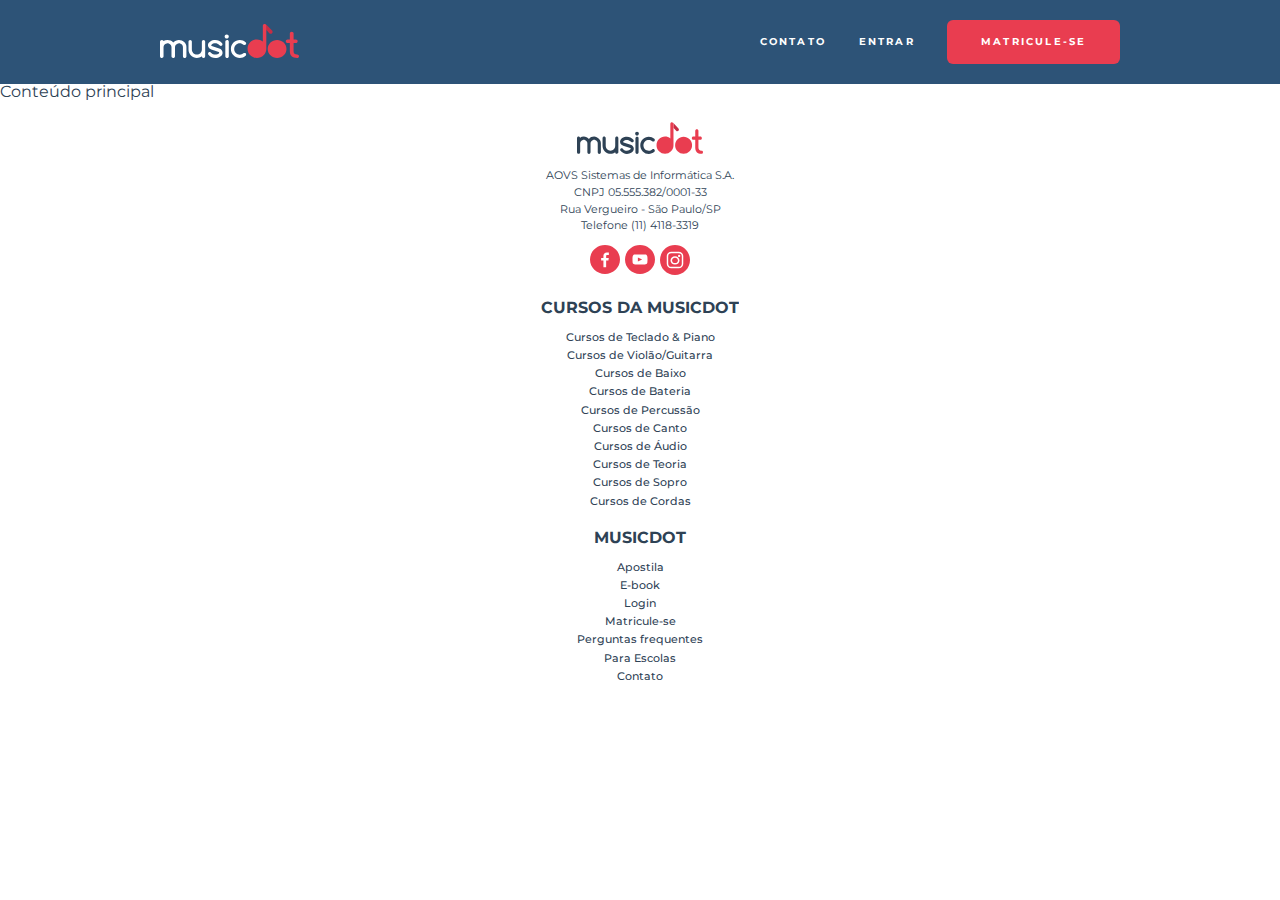
<file: index.html>
<!doctype html>
<html>
  <head>
    <meta charset="utf-8">
    <meta name="viewport" content="width=device-width">
    <title>Musicdot</title>
    <link rel="icon" href="img/favicon.ico">
    <link rel="stylesheet" href="https://fonts.googleapis.com/css?family=Montserrat:300,400,500,600,700,&display=block">
    <link rel="stylesheet" href="css/reset.css">
    <link rel="stylesheet" href="css/cabecalho.css">
    <link rel="stylesheet" href="css/rodape.css">
  </head>
  <body>

    <header class="cabecalho">
      <a href="index.html">
        <img class="cabecalho__logo" src="img/musicdot-logo-light.svg" title="Ir para a página inicial da Musicdot" alt="Musicdot">
      </a>

      <nav>
        <ul class="cabecalho__menu">
          <li class="cabecalho__item-menu"> <a href="sobre.html#contato"> Contato </a> </li>
          <li class="cabecalho__item-menu"> <a href="#"> Entrar </a> </li>
          <li class="cabecalho__item-menu cabecalho__item-menu--matricular"> <a href="#"> Matricule-se </a> </li>
        </ul>
      </nav>
    </header>  
    <main>
      Conteúdo principal
    </main>
    <footer class="rodape">
      <section class="rodape__secao">
        <img class="rodape__logo" src="img/logo.svg" alt="Logo da MusicDot">

        <p class="rodape__infos-empresa">
          AOVS Sistemas de Informática S.A.
          <br>
          CNPJ 05.555.382/0001-33 
          <br>
          Rua Vergueiro - São Paulo/SP
          <br>
          Telefone (11) 4118-3319
        </p>

        <ul class="rodape__lista-midias-sociais">
          <li class="rodape__item-midias-sociais">
            <a href="https://www.facebook.com/musicdotonline">
              <img src="img/footer-icone-facebook.svg" alt="MusicDot no Facebook">
            </a>
          </li>
          <li class="rodape__item-midias-sociais">
            <a href="https://www.youtube.com/user/musicdotonline">
              <img src="img/footer-icone-youtube.svg" alt="MusicDot no YouTube">
            </a>
          </li>
          <li class="rodape__item-midias-sociais">
            <a href="https://www.instagram.com/musicdotonline/">
              <img src="img/footer-icone-instagram.svg" alt="Instagram">
            </a>
          </li>
        </ul>
      </section>
      <section class="rodape__secao">
        <h2 class="rodape__titulo"> Cursos da MusicDot </h2>
        <nav>
          <ul>
            <li class="rodape_item-lista"><a href="#">Cursos de Teclado & Piano</a></li>
            <li class="rodape_item-lista"><a href="#">Cursos de Violão/Guitarra</a></li>
            <li class="rodape_item-lista"><a href="#">Cursos de Baixo</a></li>
            <li class="rodape_item-lista"><a href="#">Cursos de Bateria</a></li>
            <li class="rodape_item-lista"><a href="#">Cursos de Percussão</a></li>
            <li class="rodape_item-lista"><a href="#">Cursos de Canto</a></li>
            <li class="rodape_item-lista"><a href="#">Cursos de Áudio</a></li>
            <li class="rodape_item-lista"><a href="#">Cursos de Teoria</a></li>
            <li class="rodape_item-lista"><a href="#">Cursos de Sopro</a></li>
            <li class="rodape_item-lista"><a href="#">Cursos de Cordas</a></li>
          </ul>
        </nav>
      </section>
      <section class="rodape__secao">
        <h2 class="rodape__titulo"> MusicDot </h2>
        <nav>
          <ul>
            <li class="rodape_item-lista"><a href="#">Apostila</a></li>
            <li class="rodape_item-lista"><a href="#">E-book</a></li>
            <li class="rodape_item-lista"><a href="#">Login</a></li>
            <li class="rodape_item-lista"><a href="#">Matricule-se</a></li>
            <li class="rodape_item-lista"><a href="#">Perguntas frequentes</a></li>
            <li class="rodape_item-lista"><a href="#">Para Escolas</a></li>
            <li class="rodape_item-lista"><a href="#">Contato</a></li>
          </ul>
        </nav>
      </section>

    </footer>
  </body>
</html>
</file>
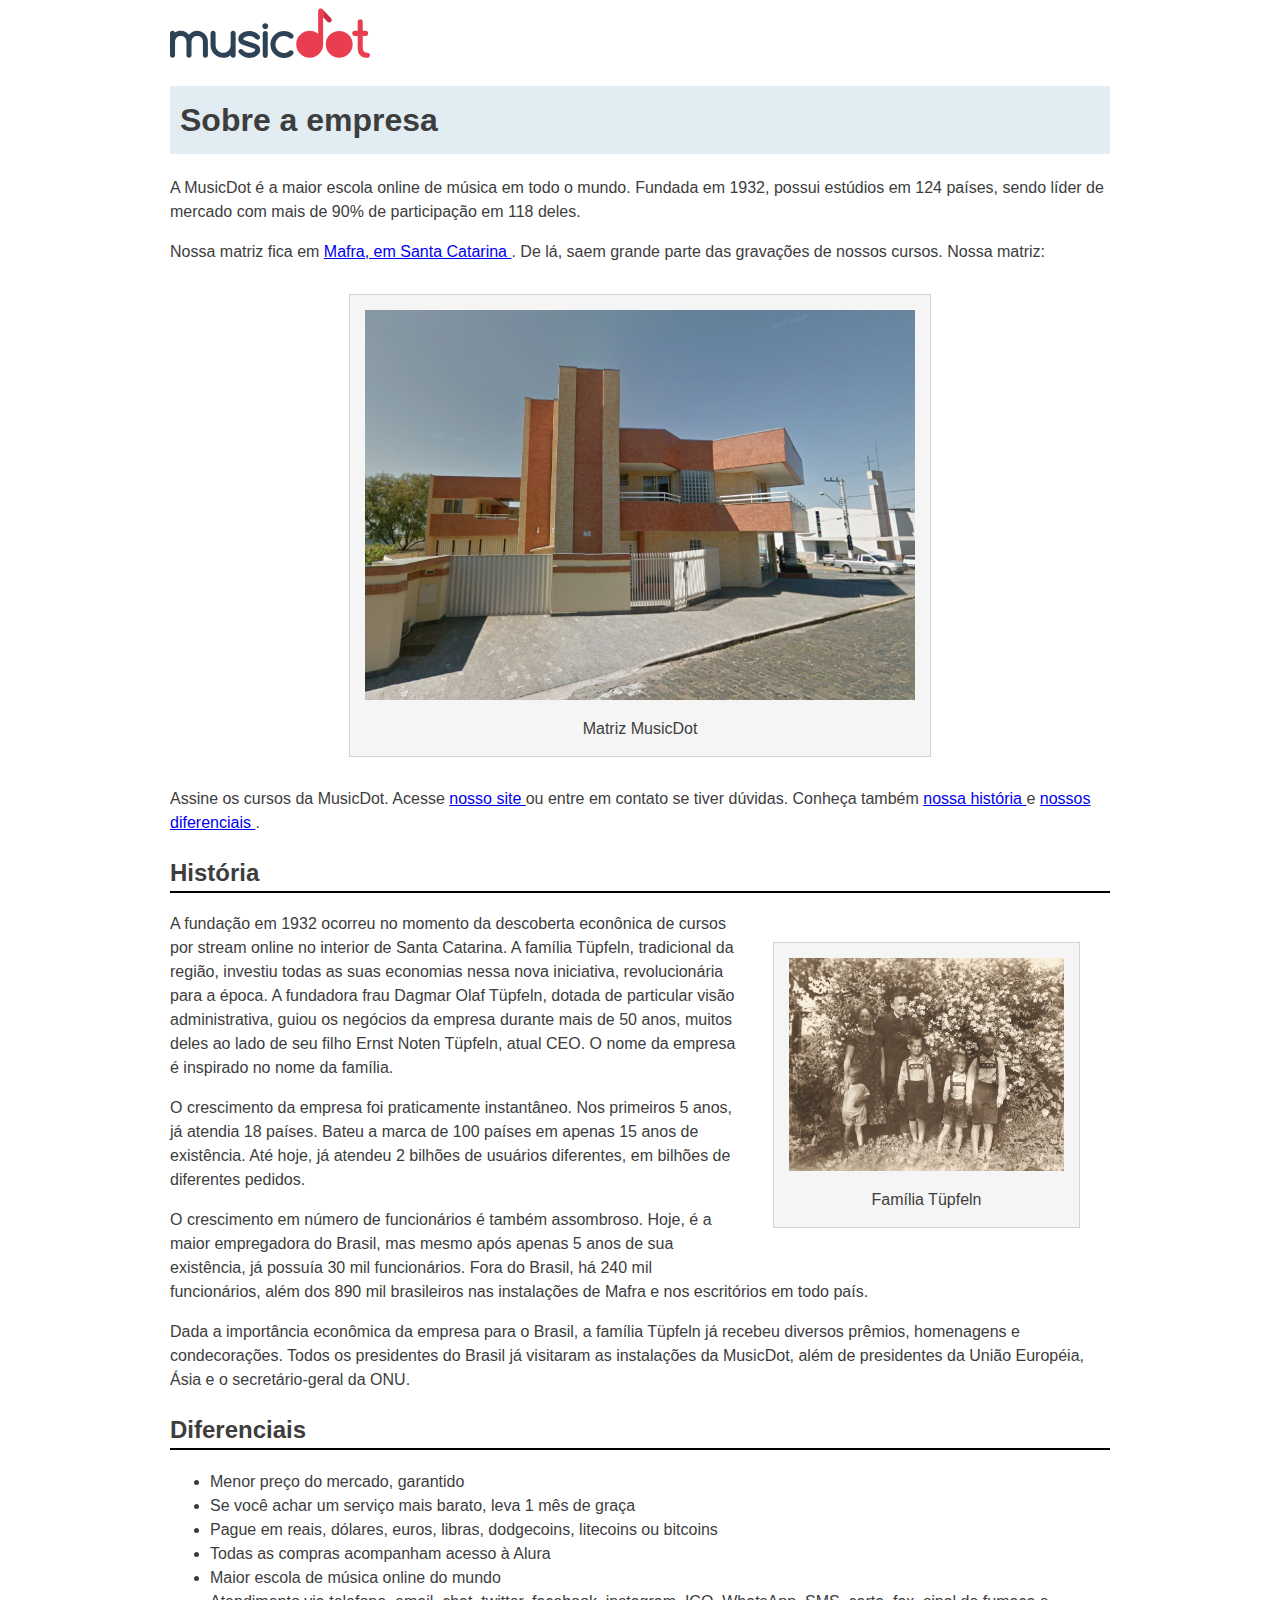
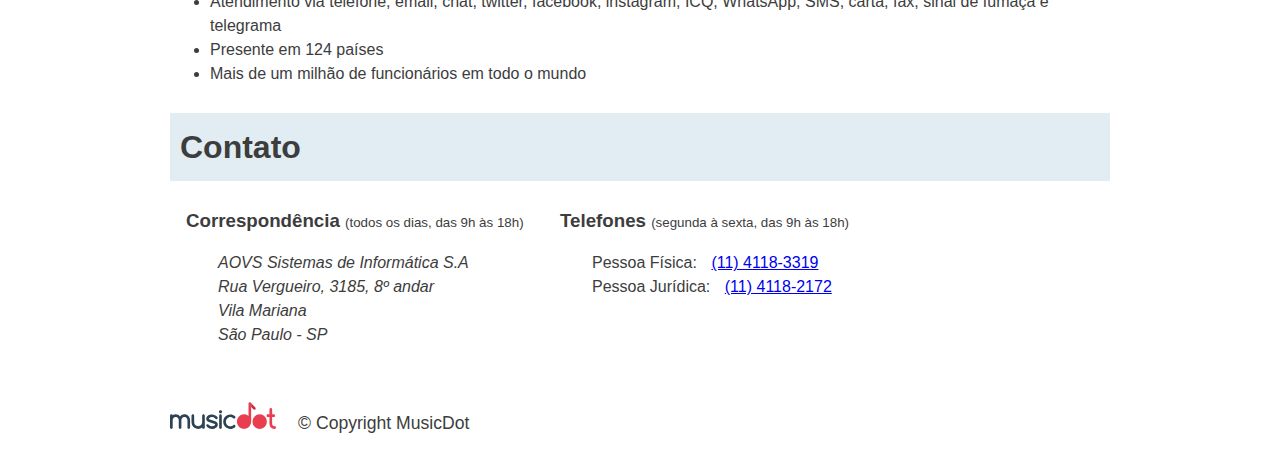
<file: sobre.html>
<!doctype html>
 <html lang="pt-BR">
   <head>
     <meta charset="utf-8">
     <title>
       MusicDot | Sobre a empresa
     </title>
     <link href="img/favicon.ico" rel="icon">
     <link rel="stylesheet" href="css/sobre.css">
   </head>

   <body>

     <img src="img/logo.svg" alt="MusicDot">

     <h1 class="titulo"> Sobre a empresa </h1>

     <p>
       A MusicDot é a maior escola online de música em todo o mundo.
       Fundada em 1932, possui estúdios em 124 países, sendo líder de mercado com mais de 90% de
       participação em 118 deles.
     </p>

     <p>
       Nossa matriz fica em <a href="https://maps.google.com.br/?q=190,GabrielDequech,Mafra,SC"> Mafra, em Santa Catarina </a>. De lá, saem grande parte das gravações de nossos cursos. Nossa matriz:
     </p>

     <figure class="matriz-musicdot">
       <img src="img/matriz-musicdot.png" alt="Matriz da musicdot">
       <figcaption>
           Matriz MusicDot 
       </figcaption>
     </figure>

     <p>
       Assine os cursos da MusicDot. Acesse <a href="index.html"> nosso site </a> ou entre em contato
       se tiver dúvidas. Conheça também <a href="#historia"> nossa história </a> e <a href="#diferenciais"> nossos diferenciais </a>.
     </p>

     <h2 id="historia" class="subtitulo"> História </h2>

     <figure class="familia-tupfeln">
       <img src="img/familia-tupfeln.jpg" alt="Foto da família tüpfeln">
       <figcaption>Família Tüpfeln</figcaption>
     </figure>

     <p>
       A fundação em 1932 ocorreu no momento da descoberta econônica de cursos por stream online no interior de Santa Catarina. A
       família Tüpfeln, tradicional da região, investiu todas as suas economias nessa nova iniciativa,
       revolucionária para a época. A fundadora frau Dagmar Olaf Tüpfeln, dotada de particular visão
       administrativa, guiou os negócios da empresa durante mais de 50 anos, muitos deles ao lado
       de seu filho Ernst Noten Tüpfeln, atual CEO. O nome da empresa é inspirado no nome da família.
     </p>

     <p>
       O crescimento da empresa foi praticamente instantâneo. Nos primeiros 5 anos, já atendia 18 países.
       Bateu a marca de 100 países em apenas 15 anos de existência. Até hoje, já atendeu 2 bilhões
       de usuários diferentes, em bilhões de diferentes pedidos.
     </p>

     <p>
       O crescimento em número de funcionários é também assombroso. Hoje, é a maior empregadora do
       Brasil, mas mesmo após apenas 5 anos de sua existência, já possuía 30 mil funcionários. Fora do
       Brasil, há 240 mil funcionários, além dos 890 mil brasileiros nas instalações de Mafra e
       nos escritórios em todo país.
     </p>

     <p>
       Dada a importância econômica da empresa para o Brasil, a família Tüpfeln já recebeu diversos prêmios,
       homenagens e condecorações. Todos os presidentes do Brasil já visitaram as instalações da MusicDot, além de presidentes da União Européia, Ásia e o secretário-geral da ONU.
     </p>

     <h2 id="diferenciais" class="subtitulo"> Diferenciais </h2>
     <ul>
       <li> Menor preço do mercado, garantido </li>
       <li> Se você achar um serviço mais barato, leva 1 mês de graça </li>
       <li> Pague em reais, dólares, euros, libras, dodgecoins, litecoins ou bitcoins </li>
       <li> Todas as compras acompanham acesso à Alura </li>
       <li> Maior escola de música online do mundo </li>
       <li> Atendimento via telefone, email, chat, twitter, facebook, instagram, ICQ, WhatsApp, SMS, carta, fax, sinal de fumaça e telegrama </li>
       <li> Presente em 124 países </li>
       <li> Mais de um milhão de funcionários em todo o mundo </li>
     </ul>

     <h2 class="titulo" id="contato"> Contato </h2>

     <div class="contato__secao">
       <h3 class="contato__subtitulo"> Correspondência </h3>
       <small> (todos os dias, das 9h às 18h) </small>

       <address class="contato__info">
           AOVS Sistemas de Informática S.A
           <br>
           Rua Vergueiro, 3185, 8º andar
           <br>
           Vila Mariana
           <br>
           São Paulo - SP
       </address>
     </div>

     <div class="contato__secao contato__secao--telefone">
       <h3 class="contato__subtitulo"> Telefones </h3>
       <small> (segunda à sexta, das 9h às 18h) </small>

       <dl class="contato__info">
         <div>
           <dt class="contato__info-titulo"> Pessoa Física: </dt>
           <dd class="contato__info-descricao"> <a href="tel://114118-3319"> (11) 4118-3319 </a> </dd>
         </div>

         <div>
           <dt class="contato__info-titulo"> Pessoa Jurídica: </dt>
           <dd class="contato__info-descricao"> <a href="tel://114118-2172"> (11) 4118-2172 </a> </dd>
         </div>
       </dl>
     </div>

    <footer class="rodape">
      <img src="img/logo.svg" alt="Logo da musicdot" class="rodape__logo">
      <p class="rodape__copyright"> &copy; Copyright MusicDot </p>
    </footer>

   </body>
 </html>
</file>
<file: css/cabecalho.css>
.cabecalho {
    
    text-align: center;
    font-size: 0.6rem;
    font-weight: bold;
    text-transform: uppercase;
    letter-spacing: 0.23em;

    color: #fff;
    background-color: #2D5377;
}

.cabecalho__logo {
    padding: 1.5em 0;
    width: 14.5em;
}
    
.cabecalho__menu {
    background-color: #272B3A87;
}
    
.cabecalho__item-menu {
    display: inline-block;
}
    
.cabecalho__item-menu a {
    display: inline-block;
    padding: 1.86em 1.42em;
}
@media (min-width: 640px) {
  .cabecalho {
    padding: 0 5%;
    display: flex;
    justify-content: space-between;
    align-items: center;
    }

  .cabecalho__logo {
    padding: 2.5em 0;
    }

  .cabecalho__menu {
    background-color: transparent; 
    }
}
@media (min-width: 770px) {
    .cabecalho__item-menu--matricular {
        margin-left: 1.42em;
    
        border-radius: 6px;
        background-color: #e93d50;
      }
    
    .cabecalho__item-menu--matricular a {
        padding: 1.8em 3.5em;
      }
    }
    
@media (min-width: 1066px) {
    .cabecalho {
        padding-left: calc((100% - 960px) / 2);
        padding-right: calc((100% - 960px) / 2);
    }
}
</file>
<file: css/rodape.css>
.rodape {
    padding: 2em 5%;
    text-align: center;
    font-size: 0.7rem;
}    
.rodape__logo {
    width: 11.25em;
    margin-bottom: 1em;
}    
.rodape__lista-midias-sociais {
    display: flex;
    justify-content: center;
}
    
.rodape__infos-empresa {
    line-height: 1.5;
}
    
.rodape__secao + .rodape__secao {
    margin-top: 2em;
}    
.rodape__lista-midias-sociais {
    display: flex;
    justify-content: center;
    margin-top: 1em;
}    
.rodape__item-midias-sociais {
    width: 2.62em;
    margin: 0 .25em;
}
.rodape__item-midias-sociais img {
    width: 100%;
}
    
.rodape__titulo {
    margin-bottom: 1em;
    font-size: 1.45em;
    font-weight: bold;
    text-transform: uppercase;
    }
.rodape_item-lista {  
    font-weight: 500;
   margin: 0.625em 0;
      }
</file>
<file: css/sobre.css>
body {
    width: 940px;
    margin-left: auto;
    margin-right: auto;
 
   font-size: 16px;
   line-height: 1.5;
    font-family: "Helvetica", "Lucida Grande", sans-serif;
    color: #3D3D3D;
  }
 
  .titulo {
    padding: 10px;
 
    font-size: 32px;
 
    background-color: #E1EDF2;
  }
 
  .subtitulo {
    border-bottom: 2px solid black;
  }
 
  figure {
    margin: 30px;
    padding: 15px;
 
    text-align: center;
 
    background-color: whitesmoke;
    border: 1px solid lightgrey;
  }
 
  figcaption {
    margin-top: 10px;
  }
 
  .matriz-musicdot {
    width: 550px;
    margin-left: auto;
    margin-right: auto;
  }
 
  .familia-tupfeln {
    width: 275px;
    float: right;
  }
 
  figure img {
    width: 100%;
  }
 
  .contato__subtitulo {
    display: inline;
  }
 
  .contato__secao {
    display: inline-block;
    vertical-align: top;
    margin-left: 16px;
  }
 
  .contato__secao--telefone {
    margin-left: 32px;
  }
 
  .contato__info {
    margin: 16px 0 24px;
    padding-left: 32px;
  }
 
  .contato__info-titulo,
  .contato__info-descricao {
    display: inline;
  }
 
  .contato__info-descricao {
    margin-left: 10px;
  }
 
 .rodape {
   padding: 1.75em 0;
 
   font-size: 1.1rem;
 }
 
 .rodape__logo {
   width: 6em;
 }
 
 .rodape__copyright {
   display: inline;
   margin-left: 1em;
 }

@media (max-width: 850px) {

  .contato__secao {
    display: block;
    margin-left: 1em;
  }

}

@media (max-width: 622px) {

  .familia-tupfeln {
    float: none;
    margin: 0 auto;
  }

}

@media (max-width: 446px) {

  .contato__subtitulo {
    display: block;
    margin-bottom: 0;
  }

  .contato__info {
    padding-left: 5px;
    
    font-size: .92em;

    border-left: 2px solid lightgray;
  }

  .rodape {
    font-size: .92em;
  }

}

@media (max-width: 342px) {

  .contato__info-descricao {
    display: block;
    margin-left: 1em;
  }

}
</file>
